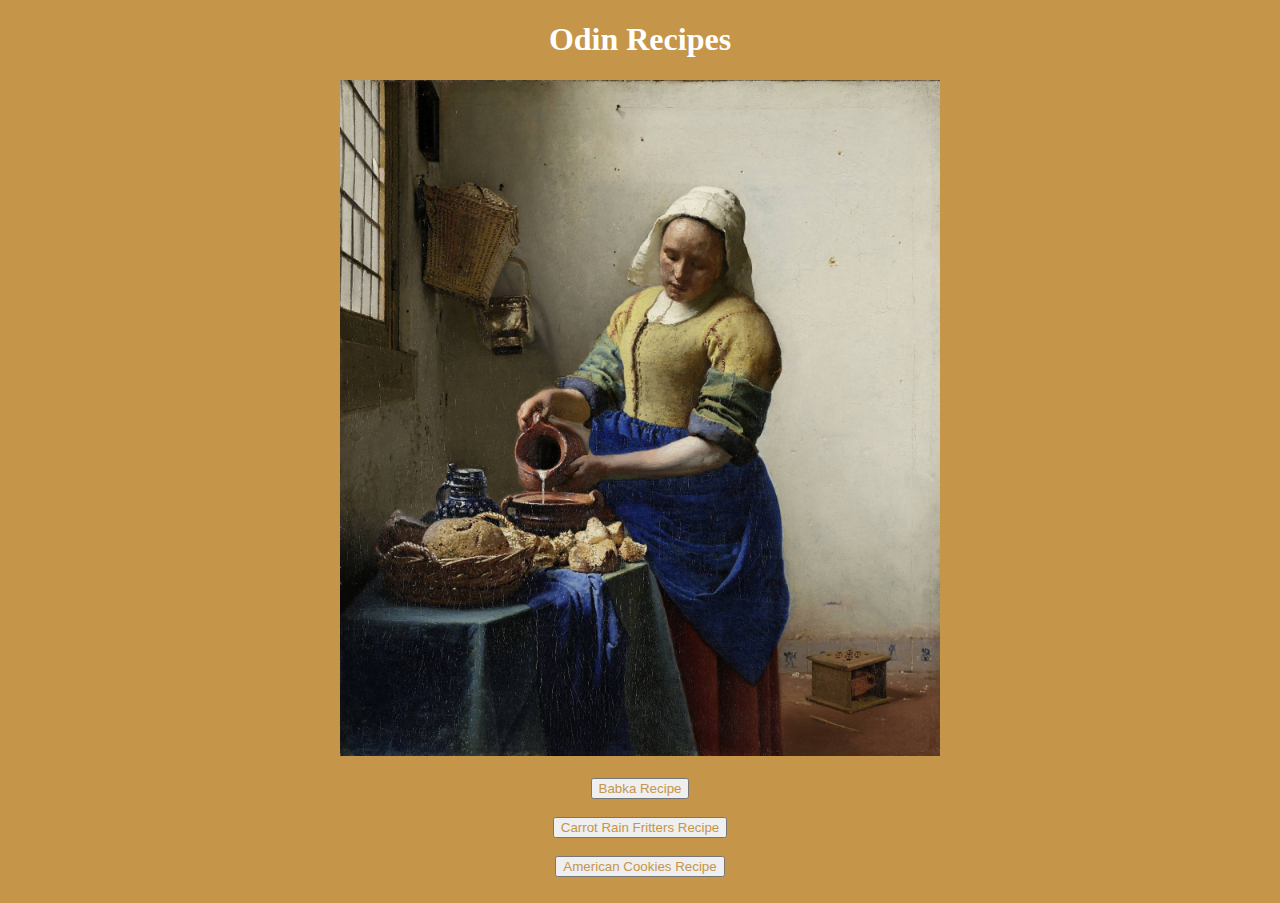
<file: index.html>
<!DOCTYPE html>
<html lang="en">
<head>
    <meta charset="UTF-8">
    <meta name="viewport" content="width=device-width, initial-scale=1.0">
    <title>Odin Recipes</title>
    <link rel="stylesheet" href="style.css">
</head>
<body>
    <div>
    <h1>Odin Recipes</h1>
    
    <img src="images/capa.jpg" alt="woman with water jar">

    
<br> <br>
    <a href="recipes/babka.html" target="_blank"><button>Babka Recipe</button></a>
    <br> <br>
    <a href="recipes/carrot-rain-fritters.html" target="_blank"><button>Carrot Rain Fritters Recipe</button></a>
    <br> <br>
    <a href="recipes/cookies.html" target="_blank"><button>American Cookies Recipe</button></a>
    <br> <br>
    
    </div>
</body>
</html>
</file>
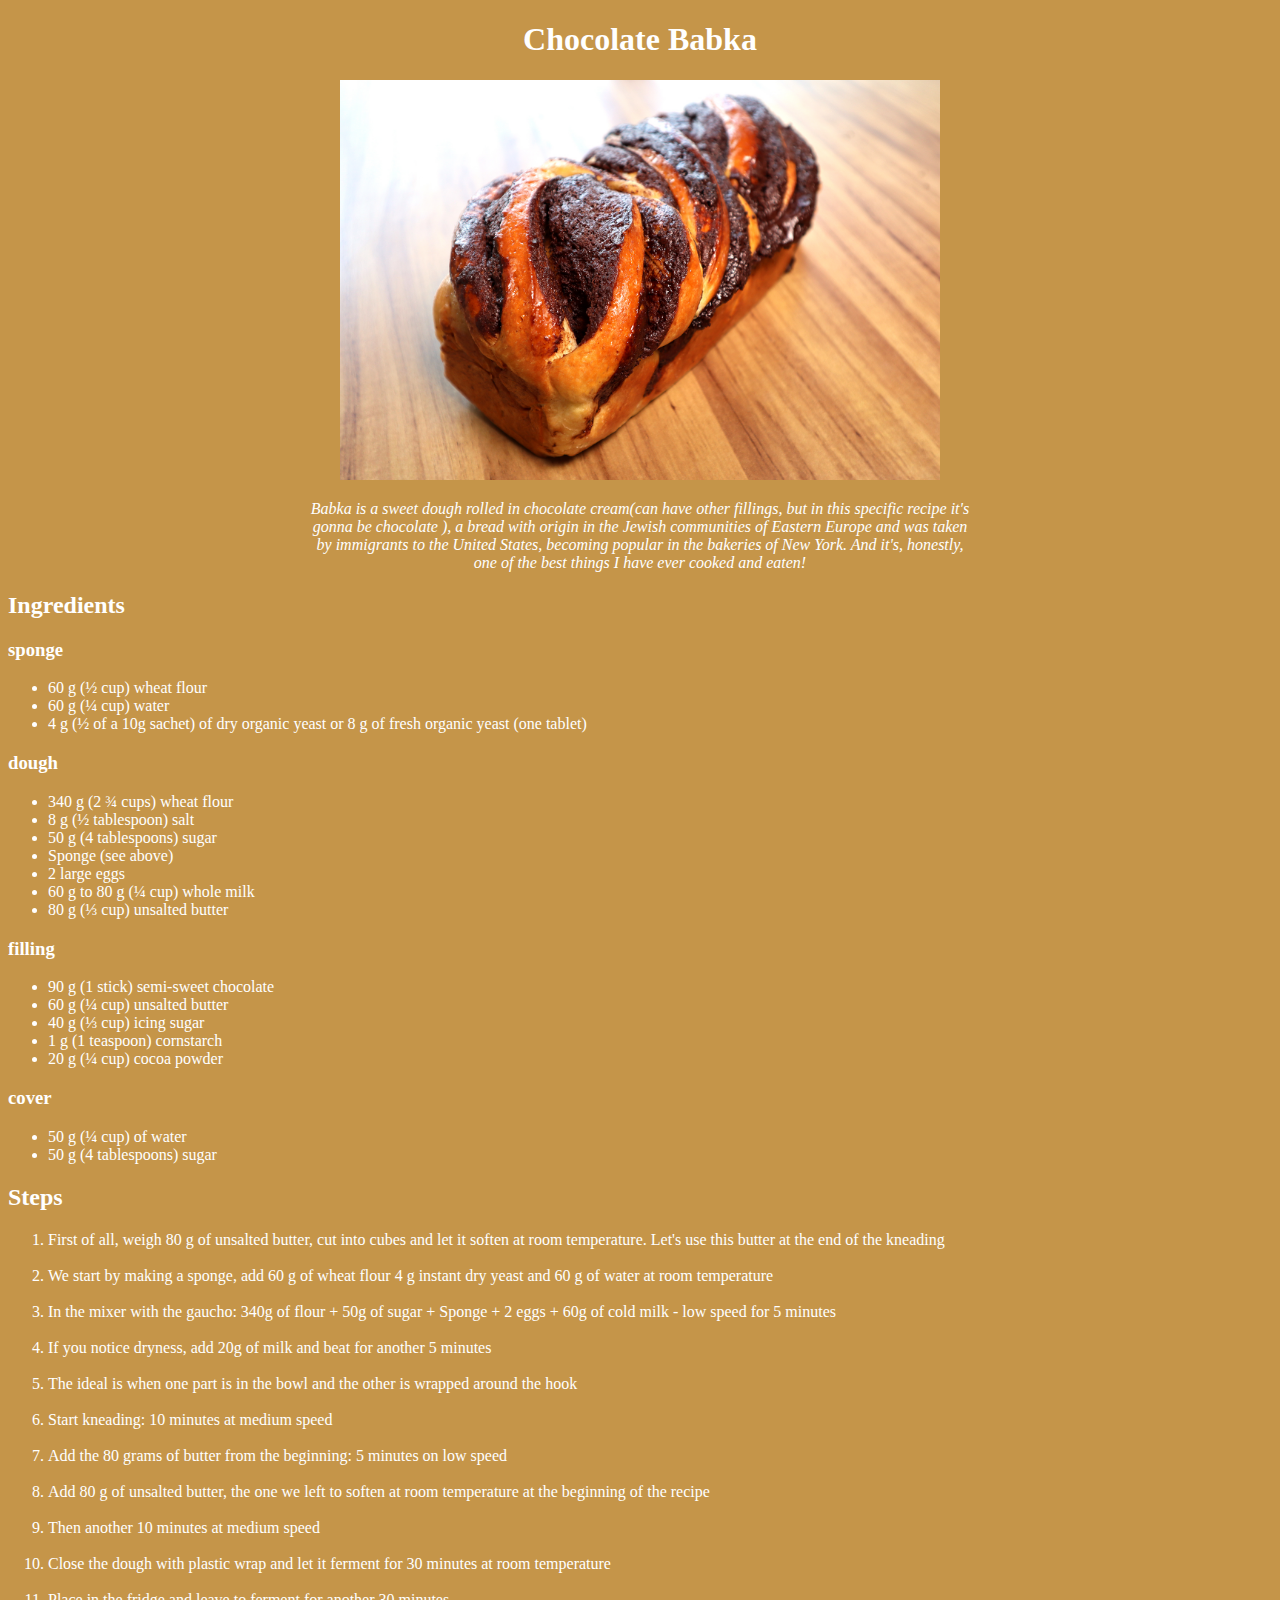
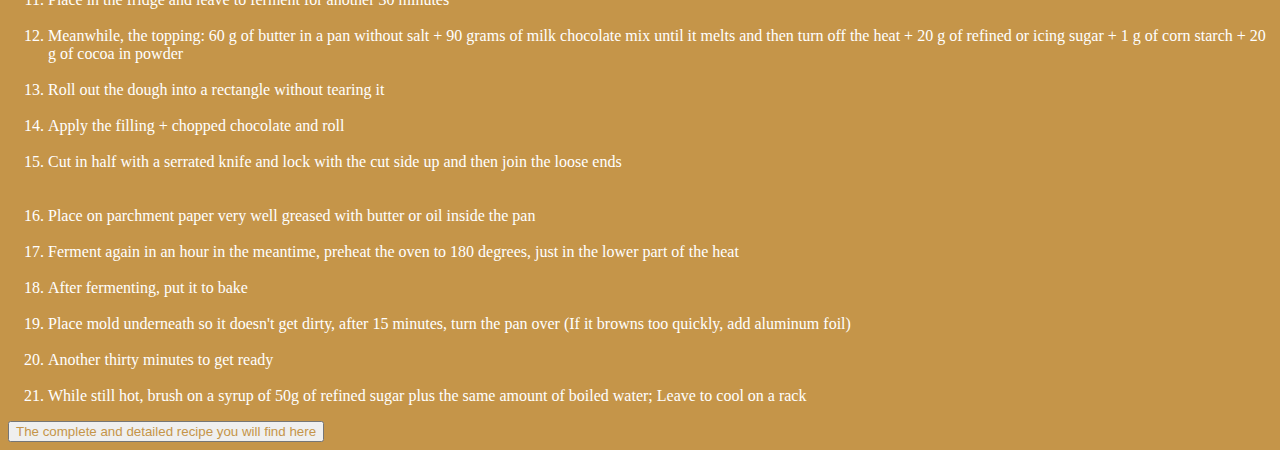
<file: recipes/babka.html>
<!DOCTYPE html>
<html lang="en">
<head>
    <meta charset="UTF-8">
    <meta name="viewport" content="width=device-width, initial-scale=1.0">
    <title>Babka</title>
    <link rel="stylesheet" href="../style.css">
</head>
<body>
    <div>
    <h1>Chocolate Babka</h1>
    <img src="../images/chocolate-babka.jpeg" alt="Chocolate Babka" height="25%" width="25%">
    <p>
        <em> Babka is a sweet dough rolled in chocolate cream(can have other fillings, 
         but in this specific recipe it's <br> gonna be chocolate ), a bread with origin in the Jewish communities of Eastern Europe
         and was taken <br> by immigrants to the United States, becoming popular in the bakeries of New York. And it's, honestly, <br>
         one of the best things I have ever cooked and eaten! </em>
      
    </p>
</div>
    <h2>Ingredients</h2>

    <h3>sponge</h3>

    <ul>
        <li>60 g (½ cup) wheat flour</li>
        <li>60 g (¼ cup) water</li>
        <li>4 g (½ of a 10g sachet) of 
            dry organic yeast or 8 g of fresh organic yeast (one tablet)</li>
    </ul>

    <h3>dough</h3>

    <ul>
        <li>340 g (2 ¾ cups) wheat flour</li>
        <li>8 g (½ tablespoon) salt</li>
        <li>50 g (4 tablespoons) sugar</li>
        <li>Sponge (see above)</li>
        <li>2 large eggs</li>
        <li>60 g to 80 g (¼ cup) whole milk</li>
        <li>80 g (⅓ cup) unsalted butter</li>
    </ul>

    <h3>filling</h3>

    <ul>
        <li>90 g (1 stick) semi-sweet chocolate</li>
        <li>60 g (¼ cup) unsalted butter</li>
        <li>40 g (⅓ cup) icing sugar</li>
        <li>1 g (1 teaspoon) cornstarch</li>
        <li>20 g (¼ cup) cocoa powder</li>
    </ul>

    <h3>cover</h3>

    <ul>
        <li>50 g (¼ cup) of water</li>
        <li>50 g (4 tablespoons) sugar</li>
    </ul>
    
    <h2>Steps</h2>

    <ol>
        <li>First of all, weigh 80 g of unsalted butter, cut into cubes and let it soften at room temperature. Let's use this butter at the end of the kneading</li>
        
        <br>

        <li>We start by making a sponge, add 60 g of wheat flour 4 g instant dry yeast and 60 g of water at room temperature</li>
        
        <br>

        <li>In the mixer with the gaucho: 340g of flour + 50g of sugar + Sponge + 2 eggs + 60g of cold milk - low speed for 5 minutes</li>
        
        <br>

        <li>If you notice dryness, add 20g of milk and beat for another 5 minutes</li>
        
        <br>

        <li>The ideal is when one part is in the bowl and the other is wrapped around the hook</li>
        
        <br>

        <li>Start kneading: 10 minutes at medium speed</li>
        
        <br>

        <li>Add the 80 grams of butter from the beginning: 5 minutes on low speed</li>
        
        <br>

        <li>Add 80 g of unsalted butter, the one we left to soften at room temperature at the beginning of the recipe</li>
        
        <br>

        <li>Then another 10 minutes at medium speed</li>

        <br>

        <li>Close the dough with plastic wrap and let it ferment for 30 minutes at room temperature</li>
            
        <br>

        <li>Place in the fridge and leave to ferment for another 30 minutes</li>
          
        <br>

        <li>Meanwhile, the topping: 60 g of butter in a pan without salt + 90 grams of milk chocolate mix until it melts and then turn off the heat + 20 g of refined or icing sugar + 1 g of corn starch + 20 g of cocoa in powder </li>
        
        <br>

        <li>Roll out the dough into a rectangle without tearing it </li>
        
        <br>

        <li>Apply the filling + chopped chocolate and roll </li>
        
        <br>

        <li>Cut in half with a serrated knife and lock with the cut side up and then join the loose ends</li><br>
        
        <br>

        <li>Place on parchment paper very well greased with butter or oil inside the pan</li>

        <br>

        <li>Ferment again in an hour in the meantime, preheat the oven to 180 degrees, just in the lower part of the heat</li>
        
        <br>
        
        <li>After fermenting, put it to bake</li>
        
        <br>

        <li> Place mold underneath so it doesn't get dirty, after 15 minutes, turn the pan over (If it browns too quickly, add aluminum foil)</li>

        <br>

        <li>Another thirty minutes to get ready</li>

        <br>

        <li>While still hot, brush on a syrup of 50g of refined sugar plus the same amount of boiled water; Leave to cool on a rack</li>
        
    </ol>
    
    <a href="https://amopaocaseiro.com.br/receita/babka-de-chocolate/" target="_blank" rel="noopener noreferrer"><button>The complete and detailed recipe you will find here</button></a> 

</body>
</html>
</file>
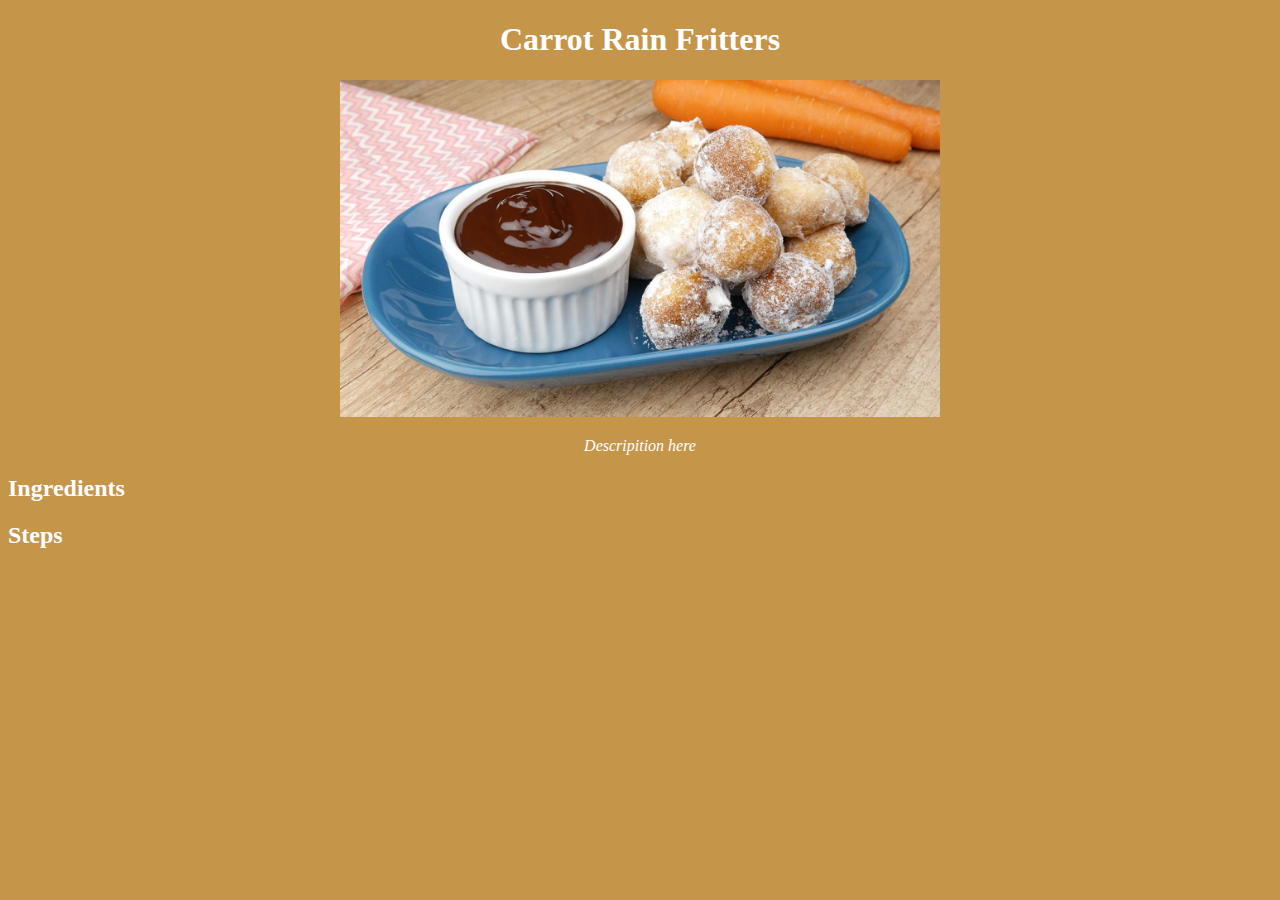
<file: recipes/carrot-rain-fritters.html>
<!DOCTYPE html>
<html lang="en">
<head>
    <meta charset="UTF-8">
    <meta name="viewport" content="width=device-width, initial-scale=1.0">
    <title>Carrot Rain Fritters</title>
    <link rel="stylesheet" href="../style.css">
</head>
<body>
    <div>
    <h1>Carrot Rain Fritters</h1>

    <img src="../images/bolinho-de-chuva-cenoura.jpg" alt="Carrot Rain Friters" height="25%" width="25%">
    <p>
        <em>Descripition here</em>
    </p>

    </div>
    
    <p>
        <em> 
            
        </em>
      
    </p>

    <h2>Ingredients</h2>

    <ul>

    </ul>
    
    <h2>Steps</h2>

    <ol>
        
    </ol>

</body>
</html>
</file>
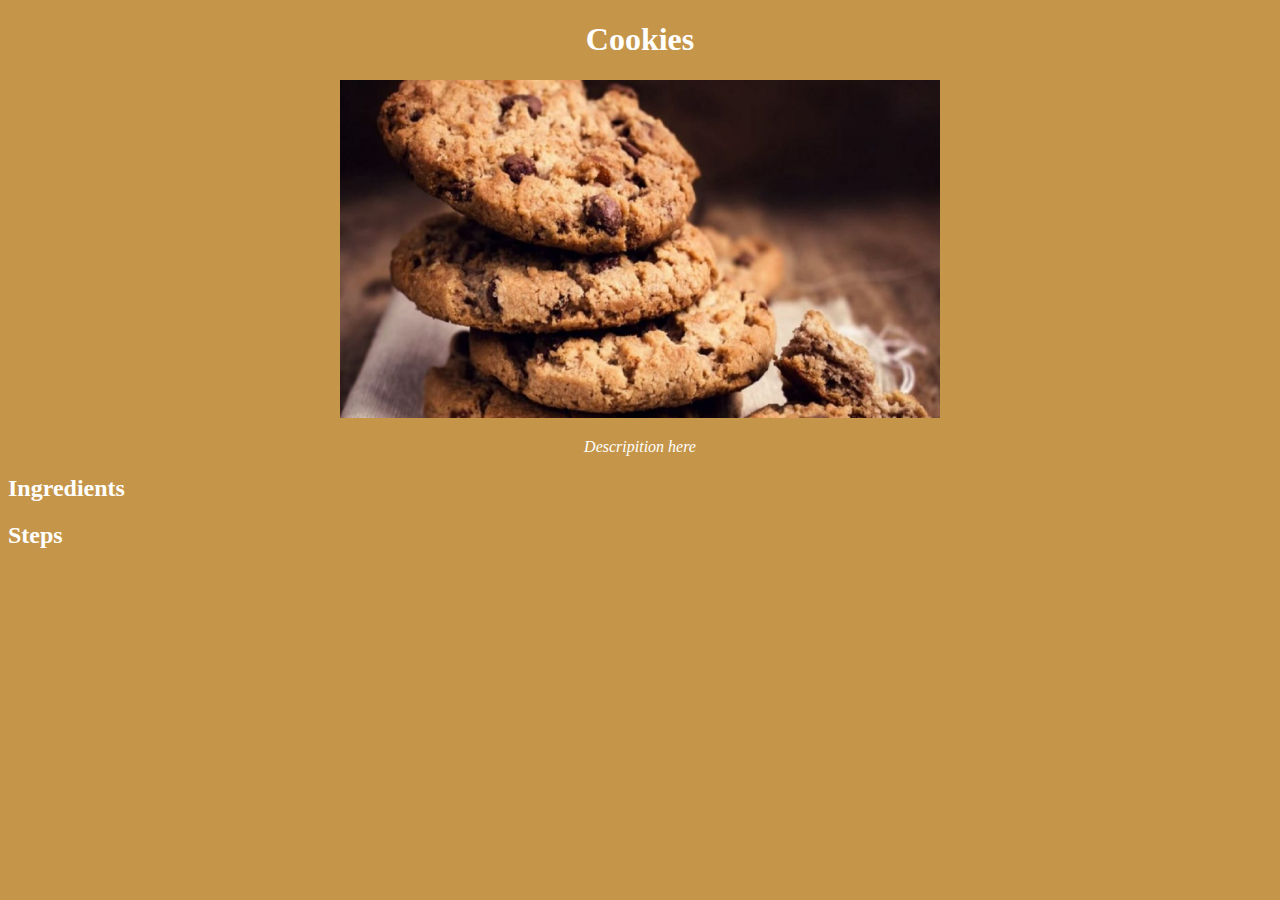
<file: recipes/cookies.html>
<!DOCTYPE html>
<html lang="en">
<head>
    <meta charset="UTF-8">
    <meta name="viewport" content="width=device-width, initial-scale=1.0">
    <title>Cookies</title>
    <link rel="stylesheet" href="../style.css">
</head>
<body>
    <div>
    <h1>Cookies</h1>

    <img src="../images/cookie-americano.jpg" alt="American Cookies" height="25%" width="25%">

    <p>
        <em> 
            Descripition here
        </em>
      
    </p>

    </div>

    <h2>Ingredients</h2>

    <ul>

    </ul>
    
    <h2>Steps</h2>

    <ol>
        
    </ol>


</body>
</html>
</file>
<file: style.css>
body{
    background-color: rgb(197, 149, 73);
    color: rgb(255, 255, 255);
}
 div{
    text-align: center;
 }

h1{
    text-align: center;
}

img{
    height: auto;
    width: 600px;
}

button{
    color: rgb(197, 149, 73);
}
</file>
